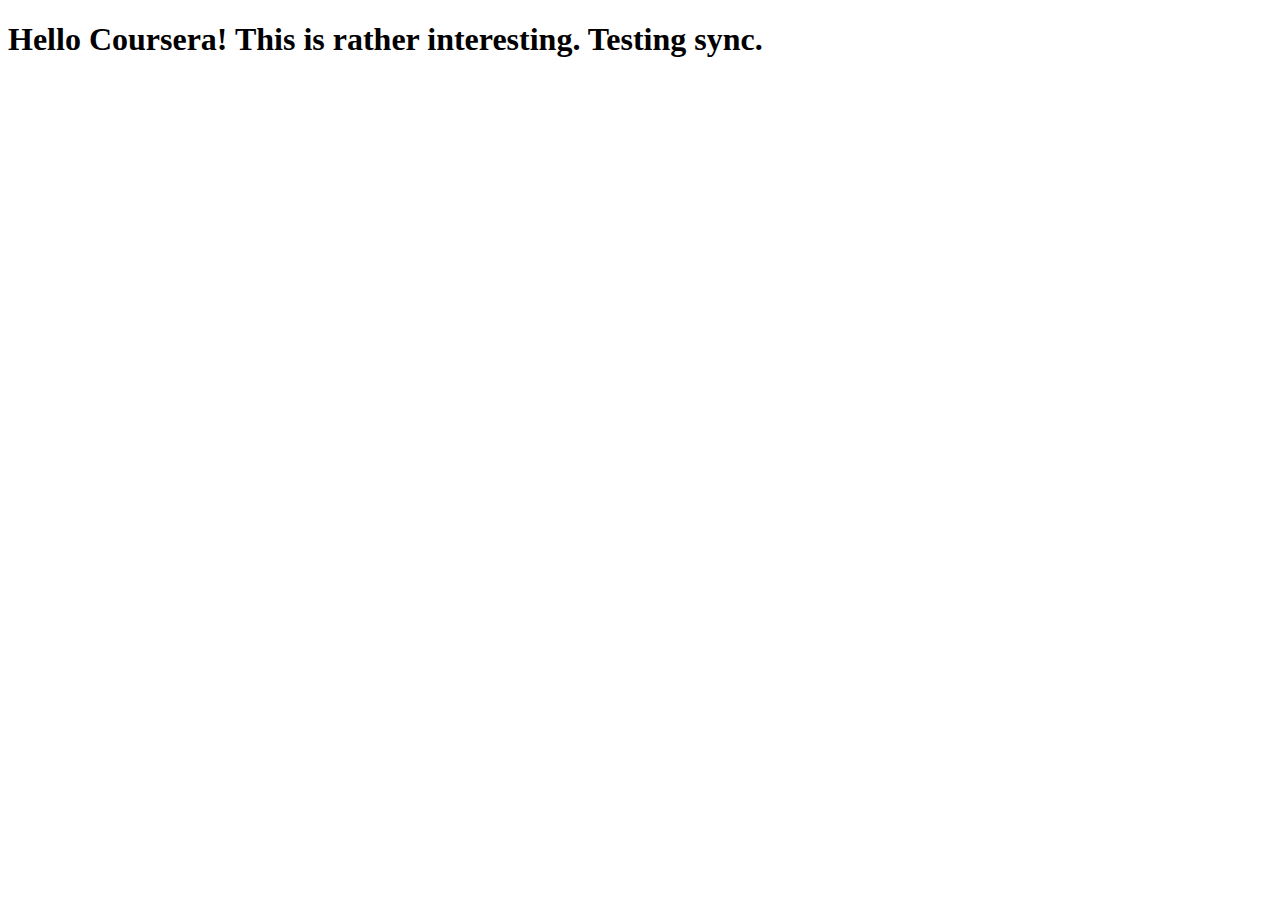
<file: index.html>
<!DOCTYPE html>
<html>
<head>
	<meta charset="utf-8">
	<meta name="viewport" content="width=device-width, initial-scale=1">
	<title>Hello Coursera</title>
</head>
<body>
<h1>Hello Coursera! This is rather interesting. Testing sync.</h1>
</body>
</html>
</file>
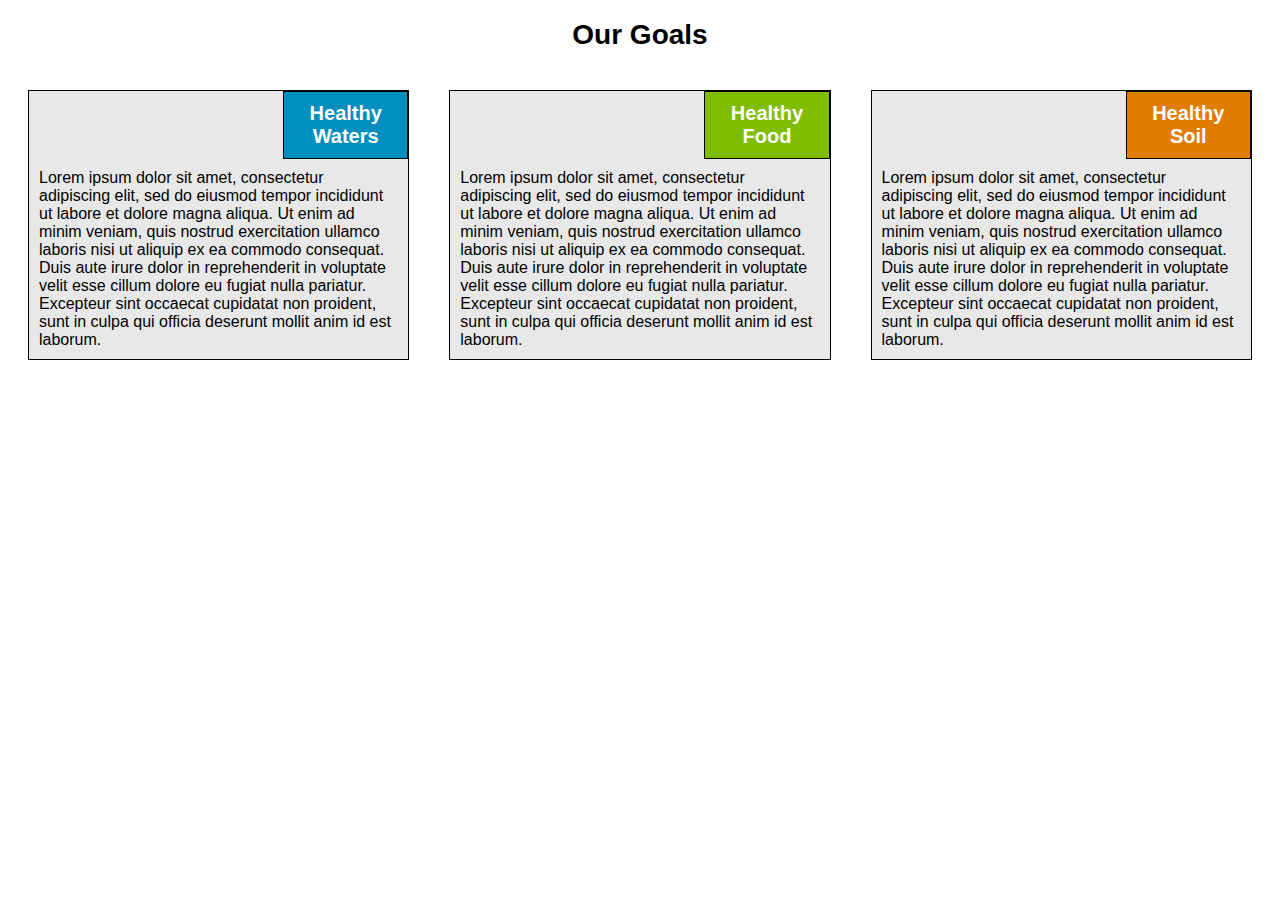
<file: mod2_solution/index.html>
<!DOCTYPE html>
<html>
<head>
	<meta charset="utf-8">
	<meta name="viewport" content="width=device-width, initial-scale=1">
	<title>Module 2 Solution</title>
	<link rel="stylesheet" href="css/style.css">
</head>
<body>
<h1>Our Goals</h1>
<div class="col_lg_4 col_md_6 col_sm_12 column"><section><h2 id="h_blue">Healthy Waters</h2>
	<p>Lorem ipsum dolor sit amet, consectetur adipiscing elit, sed do eiusmod tempor incididunt ut labore et dolore magna aliqua. Ut enim ad minim veniam, quis nostrud exercitation ullamco laboris nisi ut aliquip ex ea commodo consequat. Duis aute irure dolor in reprehenderit in voluptate velit esse cillum dolore eu fugiat nulla pariatur. Excepteur sint occaecat cupidatat non proident, sunt in culpa qui officia deserunt mollit anim id est laborum.</p>
</section></div>
<div class="col_lg_4 col_md_6 col_sm_12 column"><section><h2 id="h_green">Healthy Food</h2>
	<p>Lorem ipsum dolor sit amet, consectetur adipiscing elit, sed do eiusmod tempor incididunt ut labore et dolore magna aliqua. Ut enim ad minim veniam, quis nostrud exercitation ullamco laboris nisi ut aliquip ex ea commodo consequat. Duis aute irure dolor in reprehenderit in voluptate velit esse cillum dolore eu fugiat nulla pariatur. Excepteur sint occaecat cupidatat non proident, sunt in culpa qui officia deserunt mollit anim id est laborum.</p>
</section></div>
<div class="col_lg_4 col_md_12 col_sm_12 column"><section><h2 id="h_orange">Healthy Soil</h2>
	<p>Lorem ipsum dolor sit amet, consectetur adipiscing elit, sed do eiusmod tempor incididunt ut labore et dolore magna aliqua. Ut enim ad minim veniam, quis nostrud exercitation ullamco laboris nisi ut aliquip ex ea commodo consequat. Duis aute irure dolor in reprehenderit in voluptate velit esse cillum dolore eu fugiat nulla pariatur. Excepteur sint occaecat cupidatat non proident, sunt in culpa qui officia deserunt mollit anim id est laborum.</p>
</section></div>
</body>
</html>
</file>
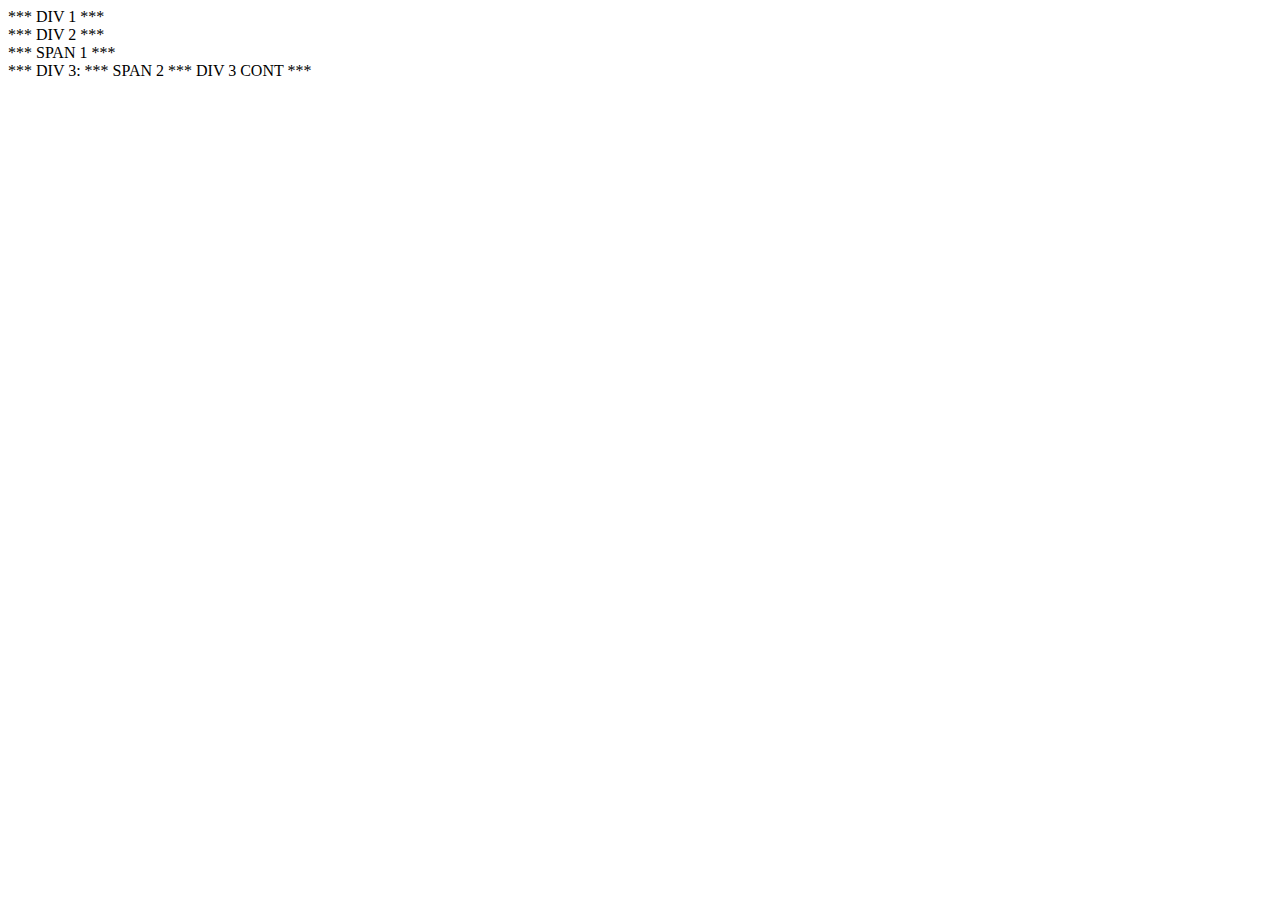
<file: doc-structure.html>
<!DOCTYPE html>
<html>
<head>
	<meta charset="utf-8">
	<title>Doc Structure</title>
</head>
<body>
	<div>*** DIV 1 ***</div>
	<div>*** DIV 2 ***</div>
	<span>*** SPAN 1 ***</span>
	<div>
		*** DIV 3:
		<span>*** SPAN 2 ***</span>
		DIV 3 CONT ***
	</div>
</body>
</html>
</file>
<file: mod2_solution/css/style.css>
* {
	font-family: Arial, Helvetica, Verdana;
	box-sizing: border-box;
}

h1 {
	font-size: 175%;
	text-align: center;
}

h2 {
	font-size: 125%;
	text-align: center;
	padding: 10px;
	margin: 0px;
	color: white;
	display: inline-block;
	width: 33%;
	position: relative;
	left: 67%;
	border: 1px solid black;
}

#h_blue {
	background-color: #008fbe;
}

#h_green {
	background-color: #80bc00;
}

#h_orange {
	background-color: #e07c00;
}

section {
	background-color: #e8e8e9;
	margin: 10px;
	border: 1px solid black;
}

p {
	padding: 10px;
	margin: 0px;
}

.column {
	float: left;
	padding: 10px;
}

/**** Large Devices ****/
@media (min-width: 992px) {
	.col_lg_4 {
		width: 33.33%;
	}
}

/**** Medium Devices ****/
@media (max-width: 991px) and (min-width: 768px) {
	.col_md_6 {
		width: 50%;
	}

	.col_md_12 {
		width: 100%;
	}
}


/**** Small Devices ****/
@media (max-width: 767px) {
	.col_sm_12 {
		width: 100%;
	}
}
</file>
